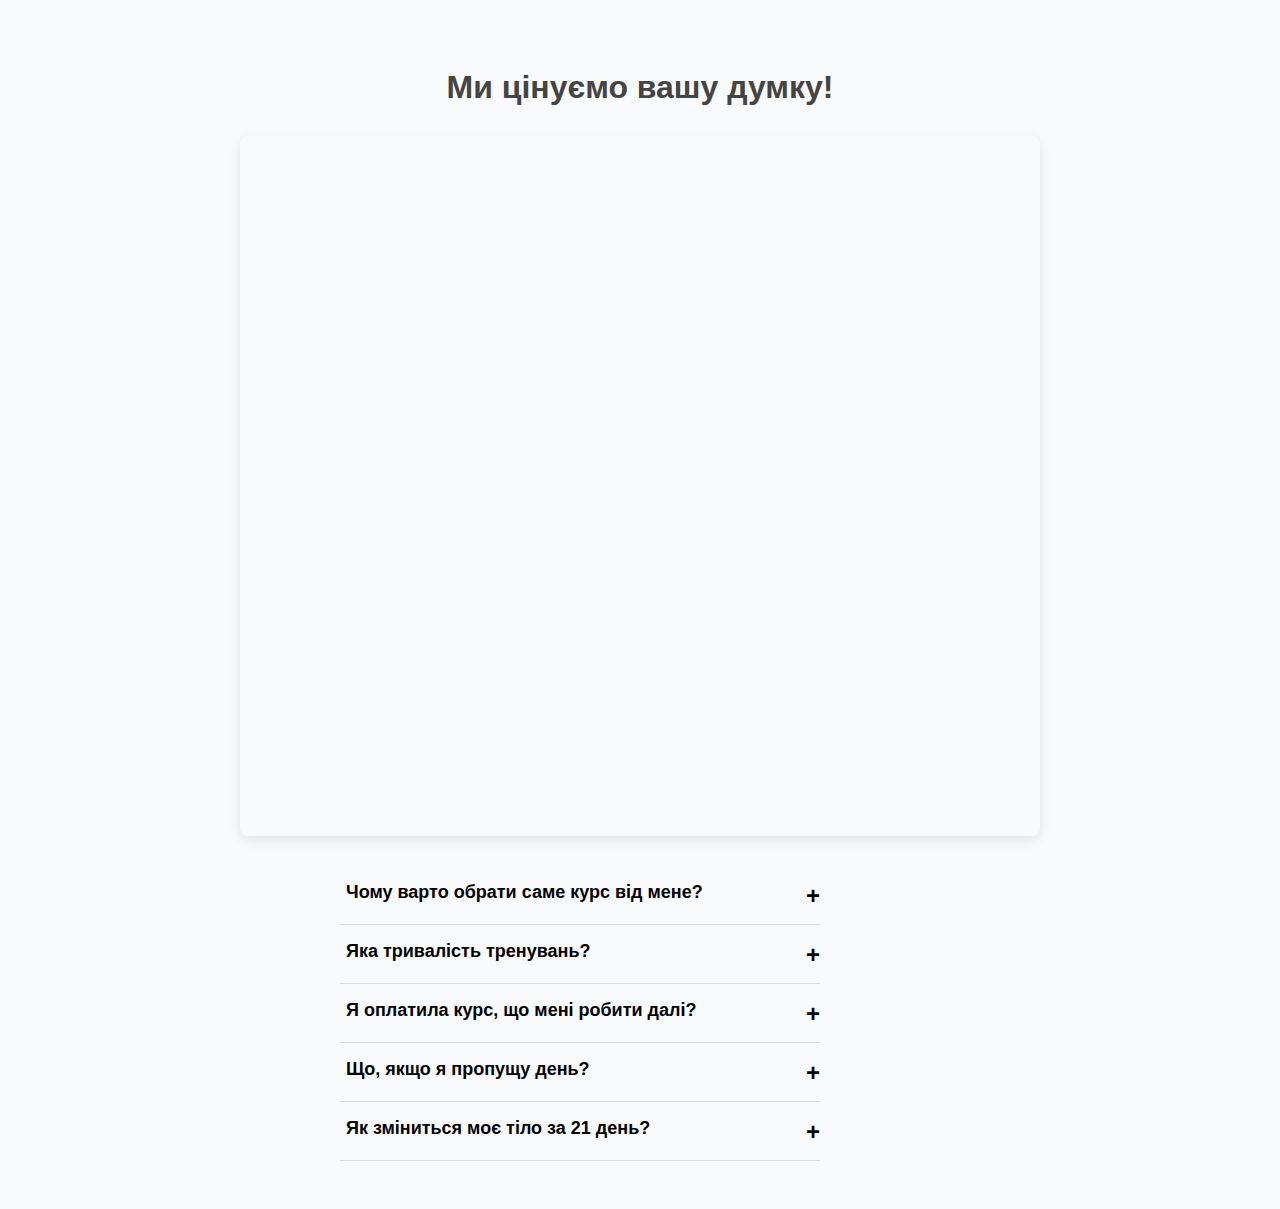
<file: exmple.html>
<!DOCTYPE html>
<html lang="uk">

<head>
    <meta charset="UTF-8">
    <title>Опитування</title>
    <style>
        body {
            font-family: Arial, sans-serif;
            background-color: #f9fafc;
            padding: 40px;
        }

        h1 {
            text-align: center;
            color: #444;
        }

        iframe {
            display: block;
            margin: 30px auto;
            width: 100%;
            max-width: 800px;
            height: 700px;
            border: none;
            border-radius: 8px;
            box-shadow: 0 4px 12px rgba(0, 0, 0, 0.1);
        }

        .faq {
            max-width: 600px;
            margin: 0 auto;
            font-family: sans-serif;
        }

        .faq-item {
            border-bottom: 1px solid #ddd;
            padding: 15px 0;
            width: 80%;
        }

        .faq-question {
            width: 100%;
            background: none;
            border: none;
            font-size: 18px;
            font-weight: bold;
            text-align: left;
            cursor: pointer;
            position: relative;
        }

        .faq-question::after {
            content: '+';
            position: absolute;
            right: 0;
            font-size: 24px;
            transition: transform 0.3s;
        }

        .faq-question.active::after {
            content: '×';
            transform: rotate(90deg);
        }

        .faq-answer {
            max-height: 0;
            overflow: hidden;
            transition: max-height 0.3s ease;
            font-size: 16px;
            padding-top: 5px;
        }

        .faq-question.active+.faq-answer {
            max-height: 900px;
        }
    </style>
</head>

<body>
    <h1>Ми цінуємо вашу думку!</h1>
    <iframe src="https://forms.office.com/Pages/ResponsePage.aspx?id=your-form-id" loading="lazy">
        Завантаження форми…
    </iframe>

    <div class="faq">
        <div class="faq-item">
            <button class="faq-question">Чому варто обрати саме курс від мене?</button>
            <div class="faq-answer">
                <p>Привіт, я @natalii.fit Для мене дуже важливо разом досягти твоїх особистих цілей і змінити твоє життя
                    стійким і довгостроковим чином.</p>
                <p>Ти маєш бути щасливою та задоволеною собою 365 днів на рік.</p>
                <p>Досить сумнівних дієт, міфів про тренування та харчування. Я знаю, як зробити це правильно і тому для
                    тебе не буде практично ніяких обмежень. І я хочу поділитися цими знаннями з тобою! Тільки комфортне
                    харчування без заборон і тренування різної інтенсивності. Насамперед ти маєш зрозуміти, що це
                    потрібно саме тобі і ти готова змінити своє життя на краще. Моя мета, щоб ти після початку участі у
                    курсі не відраховувала кожен день до останнього дня курсу («до свободи»), а щоб ти полюбила себе
                    «нову» і свій «новий покращений спосіб життя». Тому, КОЛИ ЯКЩО НЕ ЗАРАЗ?!
                </p>
                <p>Приєднуйся! І вже за декілька тижнів твоє життя, моральний стан і фізична форма кардинально зміняться!</p>
            </div>
        </div>
        <div class="faq-item">
            <button class="faq-question">Яка тривалість тренувань?</button>
            <div class="faq-answer">
                <p>Відео з тренуванням є як на 5 хвилин, так і на 30 хвилин. Ти зможеш виконати не обхідну тобі кількість кругів тренування, в залежності від твоєї підготовки.</p>
            </div>
        </div>
        <div class="faq-item">
            <button class="faq-question">Я оплатила курс, що мені робити далі?</button>
            <div class="faq-answer">
                <p>Після успішної оплати вам потрібно буде надіслати мені квитанцію з підтвердженням</p>
            </div>
        </div>
        <div class="faq-item">
            <button class="faq-question">Що, якщо я пропущу день?</button>
            <div class="faq-answer">
                <p>Пропустіть це! Почніть нове тренування наступного дня. Ви завжди можете повернутися і зробити це наприкінці, якщо захочете.</p>
            </div>
        </div>
        <div class="faq-item">
            <button class="faq-question">Як зміниться моє тіло за 21 день?</button>
            <div class="faq-answer">
                <p>Кожна людина інша, і тренування проходить по різному неможна з увіреністю сказати що ваше було буде виглядати ось так, але   можна сказати що ваше тіло буде в кращому стані ніж місяць назад</p>
            </div>
        </div>
     
    </div>

</body> 
<script>
    document.querySelectorAll('.faq-question').forEach(button => {
        button.addEventListener('click', () => {
            button.classList.toggle('active');
            const answer = button.nextElementSibling;
            if (button.classList.contains('active')) {
                answer.style.maxHeight = answer.scrollHeight + "px";
            } else {
                answer.style.maxHeight = null;
            }
        });
    });
</script>

</html>
</file>
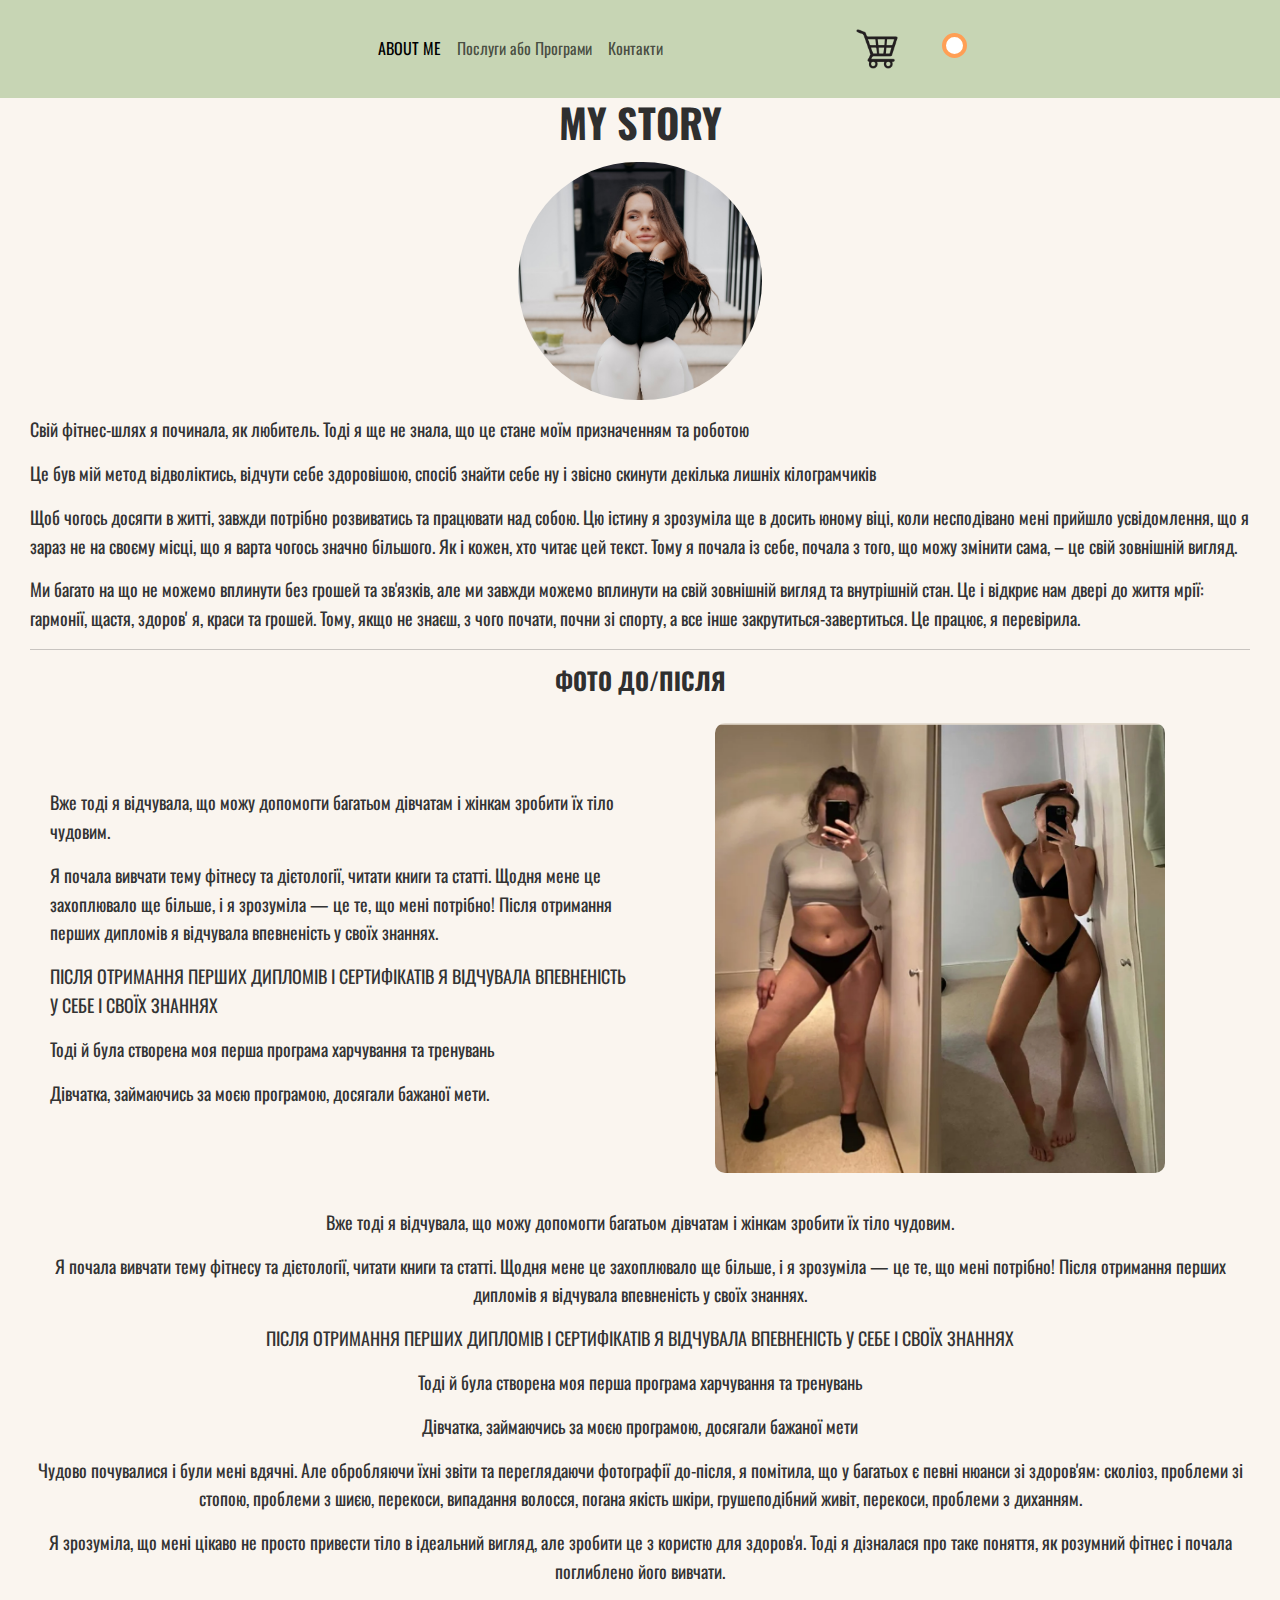
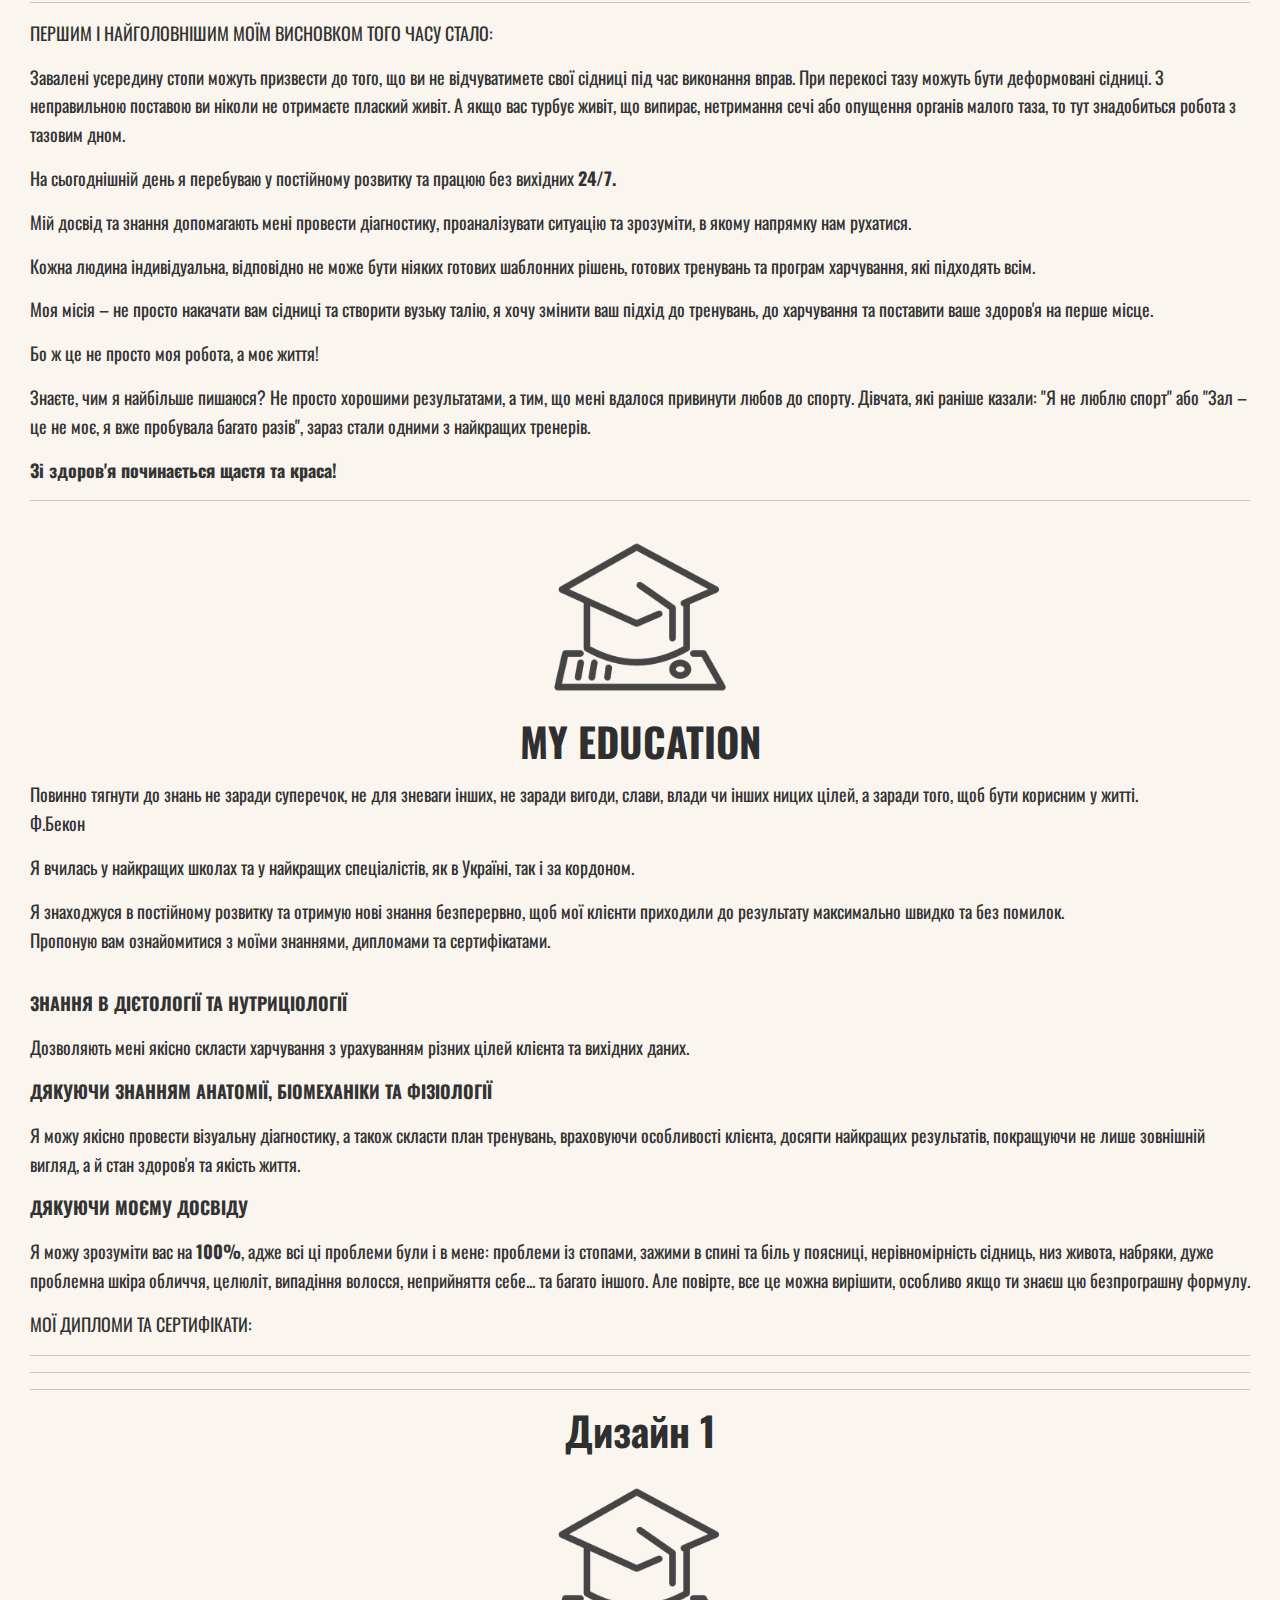
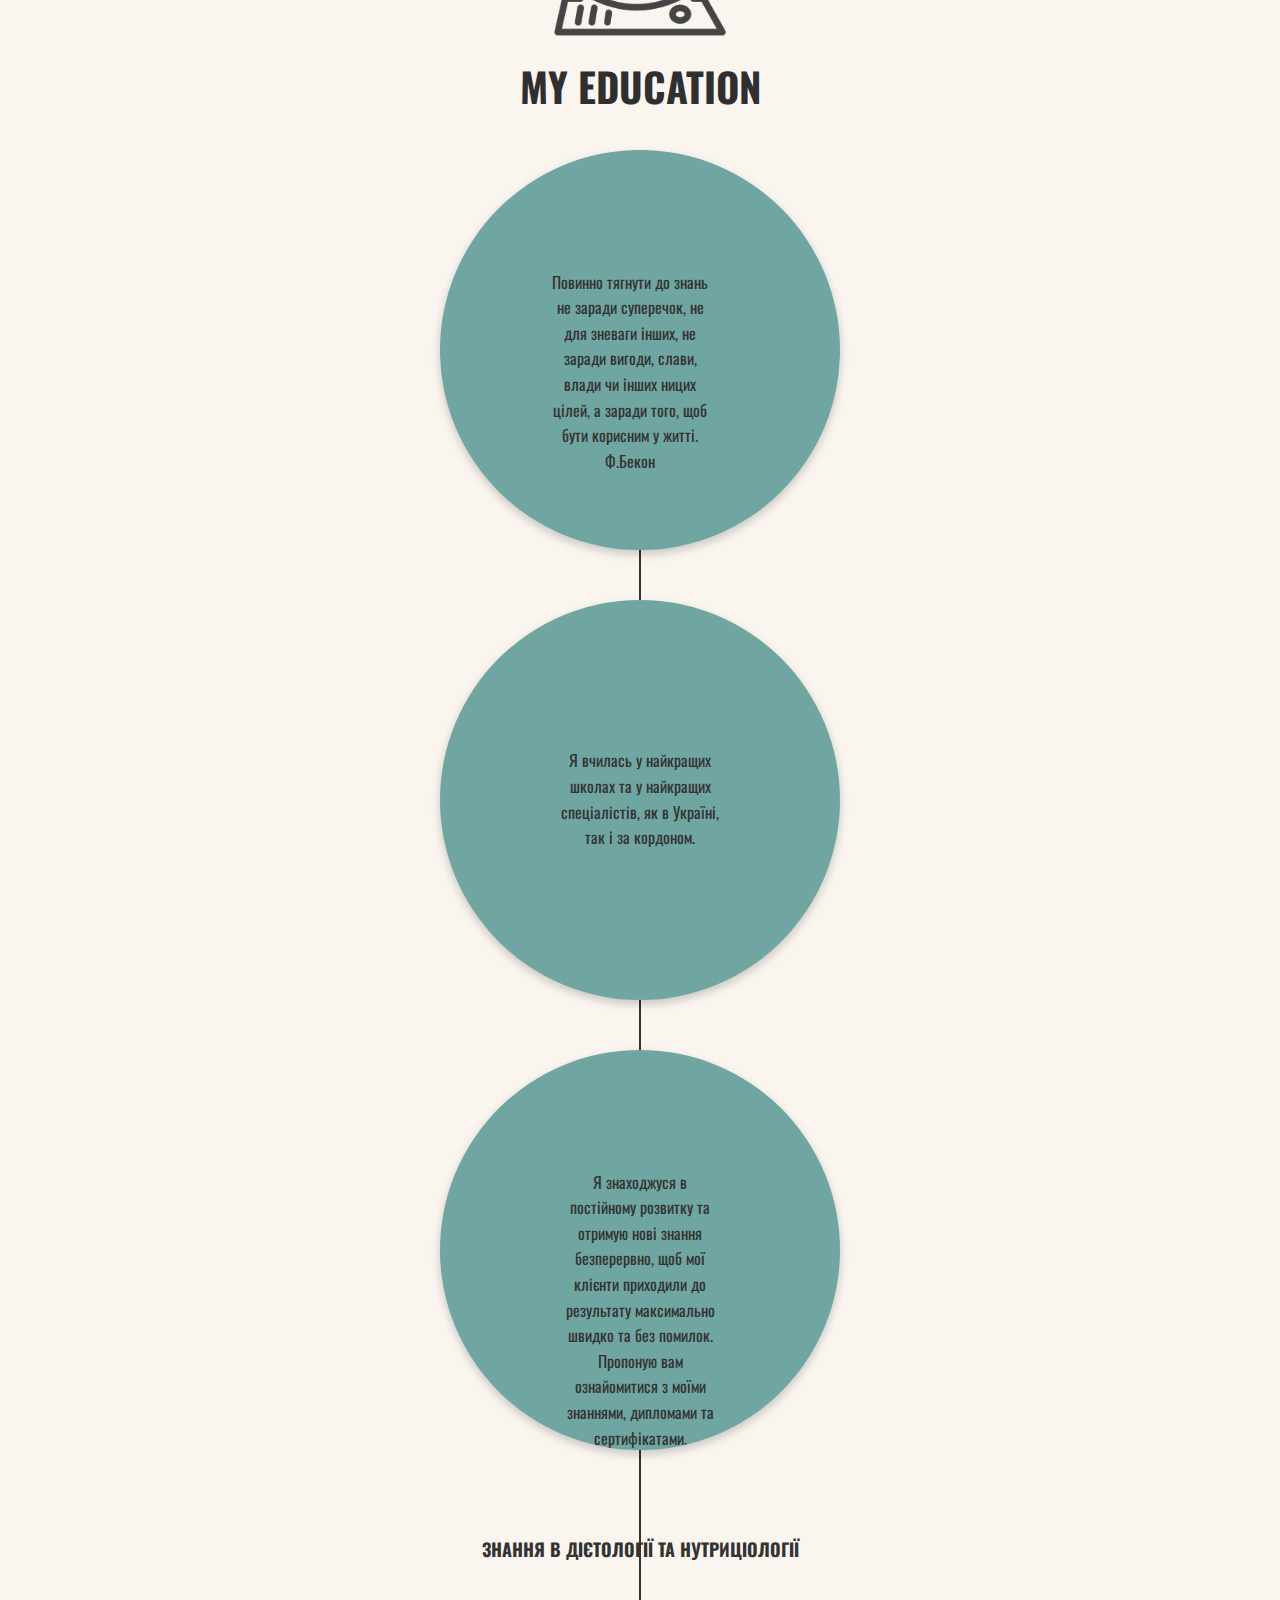
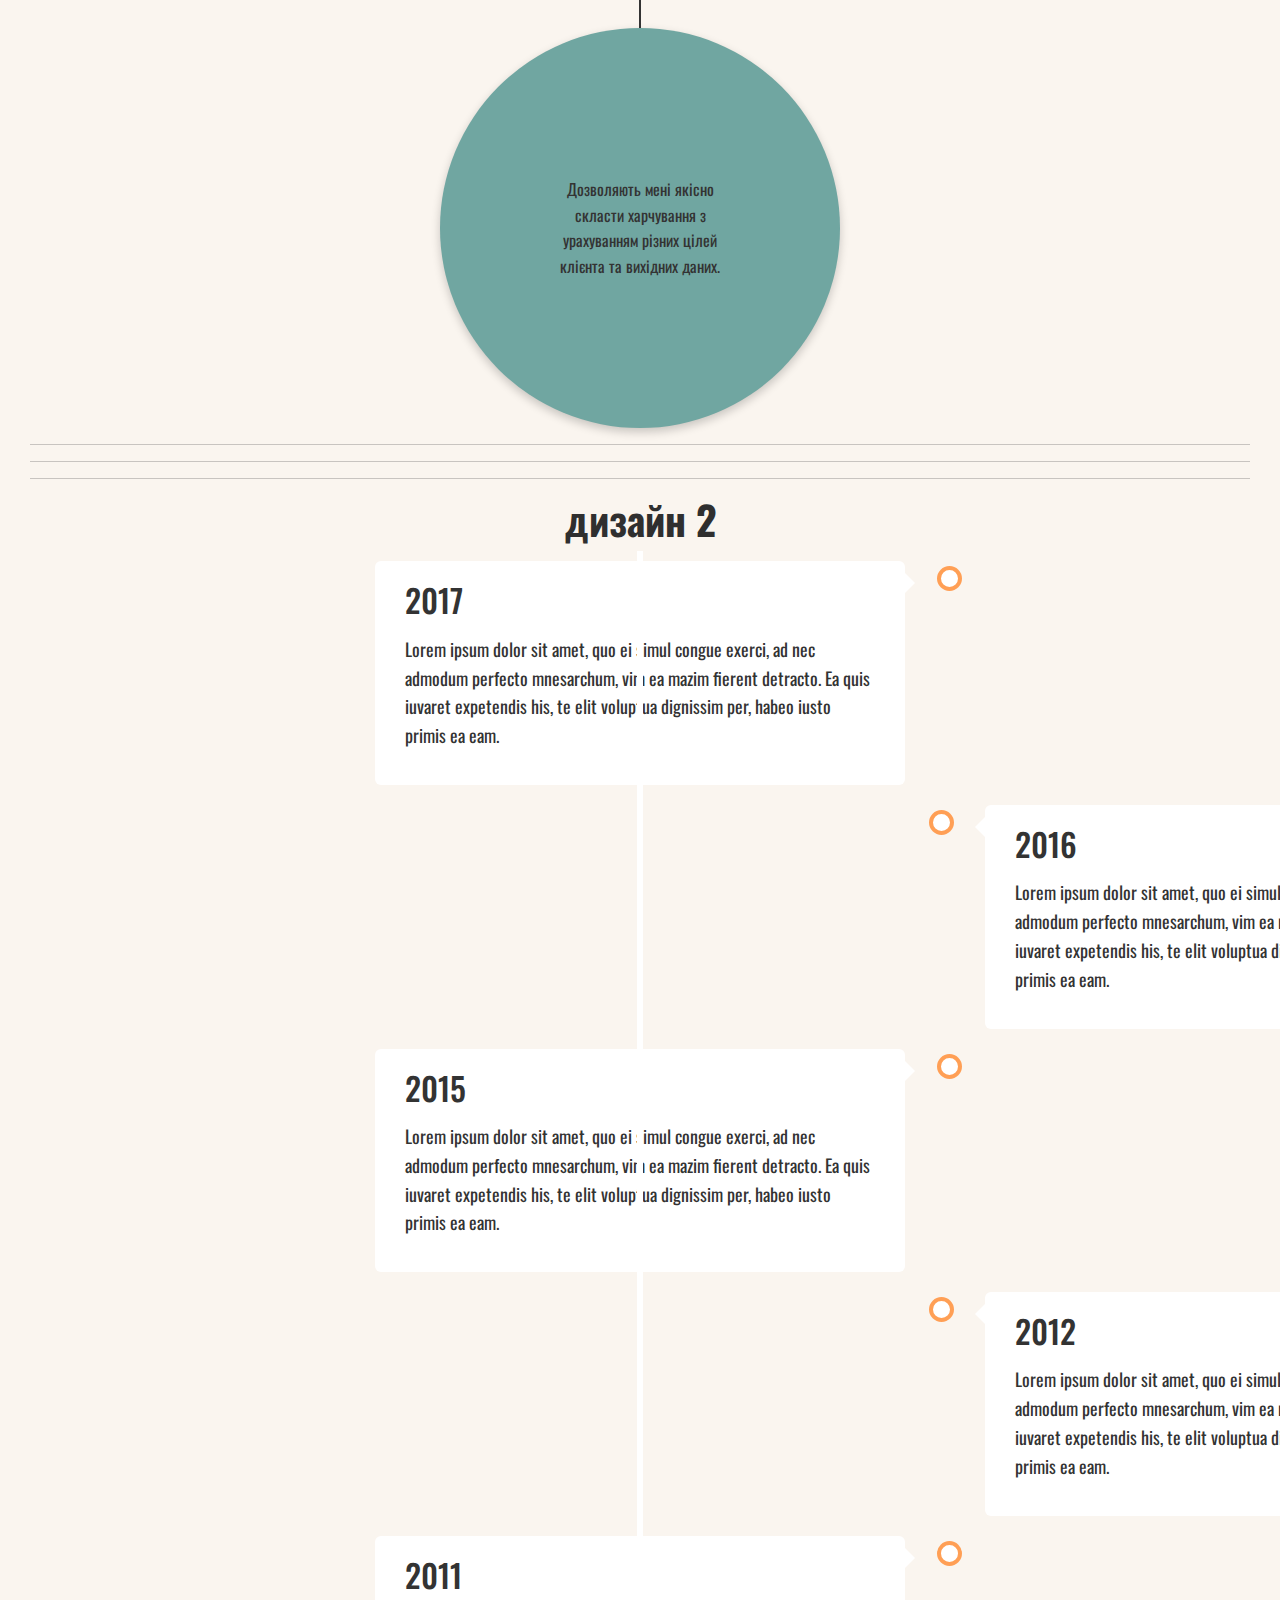
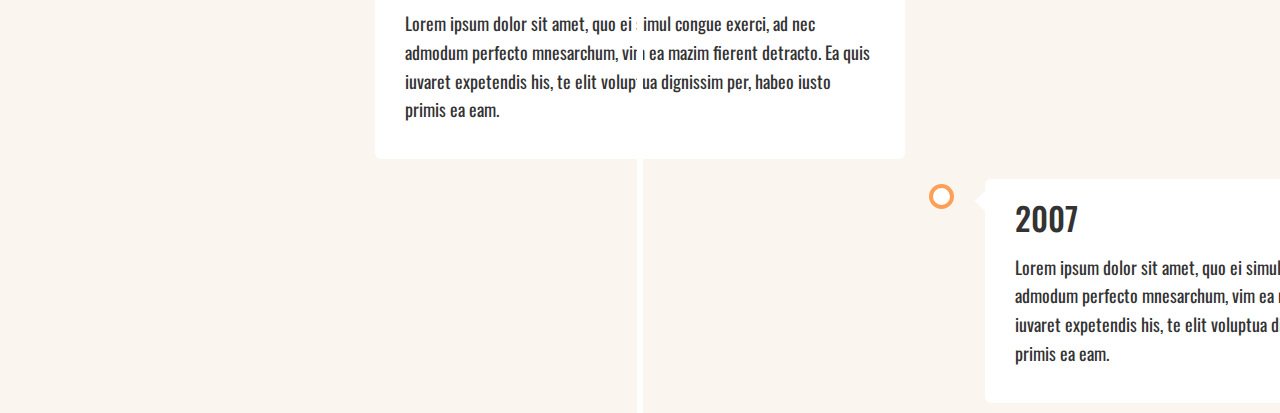
<file: story.html>
<!DOCTYPE html>
<html lang="uk">

<head>
    <meta charset="UTF-8">
    <meta name="viewport" content="width=device-width, initial-scale=1.0">
    <title>Sane Fitness</title>
    <link href="https://fonts.googleapis.com/css2?family=Oswald:wght@200..700&display=swap" rel="stylesheet">
    <link href="https://cdn.jsdelivr.net/npm/bootstrap@5.3.3/dist/css/bootstrap.min.css" rel="stylesheet"
        crossorigin="anonymous">
    <link rel="stylesheet" href="strorystyle.css">
</head>

<body>
    <header>
        <nav class="navbar navbar-expand-lg">
            <div class="container">
                <button class="navbar-toggler" type="button" data-bs-toggle="collapse" data-bs-target="#navbarNav"
                    aria-controls="navbarNav" aria-expanded="false" aria-label="Toggle navigation">
                    <span class="navbar-toggler-icon"></span>
                </button>
                <div class="collapse navbar-collapse" id="navbarNav">
                    <ul class="navbar-nav">
                        <li class="nav-item">
                            <a class="nav-link active" href="index.html">ABOUT ME</a>
                        </li>
                        <li class="nav-item">
                            <a class="nav-link" href="#about">Послуги або Програми</a>
                        </li>
                        <li class="nav-item">
                            <a class="nav-link" href="#contacts">Контакти</a>
                        </li>
                    </ul>
                </div>
                <a href="cart.html">
                    <img class="cart"
                        src="img/shopping-cart-icon-shopping-basket-on-transparent-background-free-png.webp" alt="Cart">
                </a>
            </div>
        </nav>
    </header>

    <main>
        <h1>MY STORY</h1>
        <div class="first-part">
            <img src="img/IMG_3386.JPG" alt="Person-Image" class="img-fluid mt-3 centered-image">
            <p>Свій фітнес-шлях я починала, як любитель. Тоді я ще не знала, що це стане моїм призначенням та роботою
            </p>
            <p>Це був мій метод відволіктись, відчути себе здоровішою, спосіб знайти себе ну і звісно скинути декілька
                лишніх кілограмчиків</p>
            <p>Щоб чогось досягти в житті, завжди потрібно розвиватись та працювати над собою. Цю істину я зрозуміла ще
                в
                досить юному віці, коли несподівано мені прийшло усвідомлення, що я зараз не на своєму місці, що я варта
                чогось значно більшого. Як і кожен, хто читає цей текст. Тому я почала із себе, почала з того, що можу
                змінити сама, – це свій зовнішній вигляд.</p>
            <p>Ми багато на що не можемо вплинути без грошей та зв'язків, але ми завжди можемо вплинути на свій
                зовнішній вигляд та внутрішній стан. Це і відкриє нам двері до життя мрії: гармонії, щастя, здоровʼя,
                краси та
                грошей. Тому, якщо не знаєш, з чого почати, почни зі спорту, а все інше закрутиться-завертиться. Це
                працює, я
                перевірила.</p>
        </div>
        <hr>
        <h4>ФОТО ДО/ПІСЛЯ</h4>

        <div class="content-wrapper">
            <div class="text-content" ">
                <p>Вже тоді я відчувала, що можу допомогти багатьом дівчатам і жінкам зробити їх тіло чудовим.</p>
                <p>Я почала вивчати тему фітнесу та дієтології, читати книги та статті. Щодня мене це захоплювало ще
                    більше, і я зрозуміла — це те, що мені потрібно! Після отримання перших дипломів я відчувала
                    впевненість у своїх знаннях.</p>
                <p>ПІСЛЯ ОТРИМАННЯ ПЕРШИХ ДИПЛОМІВ І СЕРТИФІКАТІВ Я ВІДЧУВАЛА ВПЕВНЕНІСТЬ У СЕБЕ І СВОЇХ ЗНАННЯХ</p>
                <p>Тоді й була створена моя перша програма харчування та тренувань</p>
                <p>Дівчатка, займаючись за моєю програмою, досягали бажаної мети.</p>
            </div>
            <div class=" image-content">
                <img src="img/beefore-after.png" alt="Фото До/Після" class="img-fluid">
            </div>

        </div>

        </div>

        <div class="text-content">
            <p>Вже тоді я відчувала, що можу допомогти багатьом дівчатам і жінкам зробити їх тіло чудовим.</p>
            <p>Я почала вивчати тему фітнесу та дієтології, читати книги та статті. Щодня мене це захоплювало ще більше,
                і я зрозуміла — це те, що мені потрібно! Після отримання перших дипломів я відчувала впевненість у своїх
                знаннях.</p>
            <p>ПІСЛЯ ОТРИМАННЯ ПЕРШИХ ДИПЛОМІВ І СЕРТИФІКАТІВ Я ВІДЧУВАЛА ВПЕВНЕНІСТЬ У СЕБЕ І СВОЇХ ЗНАННЯХ</p>
            <p>Тоді й була створена моя перша програма харчування та тренувань</p>
            <p>Дівчатка, займаючись за моєю програмою, досягали бажаної мети</p>
            <p>Чудово почувалися і були мені вдячні. Але обробляючи їхні звіти та переглядаючи фотографії до-після,
                я помітила, що у багатьох є певні нюанси зі здоров'ям: сколіоз, проблеми зі стопою, проблеми з шиєю,
                перекоси, випадання волосся, погана якість шкіри, грушеподібний живіт, перекоси, проблеми з диханням.
            </p>
            <p>Я зрозуміла, що мені цікаво не просто привести тіло в ідеальний вигляд, але зробити це з користю для
                здоров'я. Тоді я дізналася про таке поняття, як розумний фітнес і почала поглиблено його вивчати.</p>
        </div>

        <hr>

        <div class="last-part">
            <p>ПЕРШИМ І НАЙГОЛОВНІШИМ МОЇМ ВИСНОВКОМ ТОГО ЧАСУ СТАЛО:</p>
            <p>Завалені усередину стопи можуть призвести до того, що ви не відчуватимете свої сідниці під час
                виконання вправ. При перекосі тазу можуть бути деформовані сідниці. З неправильною поставою ви ніколи
                не отримаєте плаский живіт. А якщо вас турбує живіт, що випирає, нетримання сечі або опущення
                органів малого таза, то тут знадобиться робота з тазовим дном.</p>
            <p>На сьогоднішній день я перебуваю у постійному розвитку та працюю без вихідних <strong>24/7.</strong></p>
            <p>Мій досвід та знання допомагають мені провести діагностику, проаналізувати ситуацію та зрозуміти, в
                якому напрямку нам рухатися.</p>
            <p>Кожна людина індивідуальна, відповідно не може бути ніяких готових шаблонних рішень, готових тренувань та
                програм харчування, які підходять всім.</p>

            <p>Моя місія – не просто накачати вам сідниці та створити вузьку талію, я хочу змінити ваш підхід до
                тренувань, до харчування та поставити ваше здоров'я на перше місце.</p>
            <p>Бо ж це не просто моя робота, а моє життя!</p>
            <p>Знаєте, чим я найбільше пишаюся? Не просто хорошими результатами, а тим, що мені вдалося привинути любов
                до спорту. Дівчата, які раніше казали: "Я не люблю спорт" або "Зал – це не моє, я вже пробувала багато
                разів", зараз стали одними з найкращих тренерів.</p>
            <p><strong>Зі здоров'я починається щастя та краса!</strong></p>
        </div>

        <hr>

        <div class="Education">
            <div class="Education-img education-10">
                <img style="height: 200px;" src="img/education-10.png" alt="Education Image">
            </div>
            <h1>MY EDUCATION</h1>
            <p>Повинно тягнути до знань не заради суперечок, не для зневаги інших, не заради вигоди, слави, влади чи
                інших
                ницих цілей, а заради того, щоб бути корисним у житті. <br>Ф.Бекон</p>
            <p>Я вчилась у найкращих школах та у найкращих спеціалістів, як в Україні, так і за кордоном.</p>
            <p>Я знаходжуся в постійному розвитку та отримую нові знання безперервно, щоб мої клієнти приходили до
                результату максимально швидко та без помилок. <br> Пропоную вам ознайомитися з моїми знаннями, дипломами
                та сертифікатами.</p>
            <p style="font-size: large; padding-top: 20px;"><strong>ЗНАННЯ В ДІЄТОЛОГІЇ ТА НУТРИЦІОЛОГІЇ</strong></p>
            <p>Дозволяють мені якісно скласти харчування з урахуванням різних цілей клієнта та вихідних даних.</p>
            <p><strong>ДЯКУЮЧИ ЗНАННЯМ АНАТОМІЇ, БІОМЕХАНІКИ ТА ФІЗІОЛОГІЇ</strong></p>
            <p>Я можу якісно провести візуальну діагностику, а також скласти план тренувань, враховуючи особливості
                клієнта,
                досягти найкращих результатів, покращуючи не лише зовнішній вигляд, а й стан здоров'я та якість життя.
            </p>
            <p><strong>ДЯКУЮЧИ МОЄМУ ДОСВІДУ</strong></p>
            <p>Я можу зрозуміти вас на <strong>100%</strong>, адже всі ці проблеми були і в мене: проблеми із стопами,
                зажими
                в спині та біль у поясниці, нерівномірність сідниць, низ живота, набряки, дуже проблемна шкіра обличчя,
                целюліт, випадіння волосся, неприйняття себе... та багато іншого. Але повірте, все це можна вирішити,
                особливо якщо ти знаєш цю безпрограшну формулу.</p>
            <p>МОЇ ДИПЛОМИ ТА СЕРТИФІКАТИ:</p>
        </div>


        <hr>
        <hr>
        <hr>
        <h1>Дизайн 1</h1>
        <div class="Education-img education-10">
            <img style="height: 200px;" src="img/education-10.png" alt="Education Image">
        </div>
        <h1>MY EDUCATION</h1>
        <div class="circle-container">
            <div class="circle-text">
                <p>Повинно тягнути до знань не заради суперечок, не для зневаги інших, не заради вигоди, слави, влади чи
                    інших
                    ницих цілей, а заради того, щоб бути корисним у житті. <br>Ф.Бекон</p></p>
            </div>
            <div class="circle-text">
                <p>Я вчилась у найкращих школах та у найкращих спеціалістів, як в Україні, так і за кордоном.</p>
            </div>

            <div class="circle-text">
                <p>Я знаходжуся в постійному розвитку та отримую нові знання безперервно, щоб мої клієнти приходили до
                    результату максимально швидко та без помилок. <br> Пропоную вам ознайомитися з моїми знаннями, дипломами
                    та сертифікатами.
                </p>
            </div>
            <p style="font-size: large; padding-top: 20px;"><strong>ЗНАННЯ В ДІЄТОЛОГІЇ ТА НУТРИЦІОЛОГІЇ</strong></p>

         <div class="circle-text">
            <p>
                Дозволяють мені якісно скласти харчування з урахуванням різних цілей клієнта та вихідних даних.
            </p>

         </div>
        </div>

<hr>
<hr>
<hr>
<h1>дизайн 2</h1>
<div class="timeline">
    <div class="container left">
      <div class="content-line">
        <h2>2017</h2>
        <p>Lorem ipsum dolor sit amet, quo ei simul congue exerci, ad nec admodum perfecto mnesarchum, vim ea mazim fierent detracto. Ea quis iuvaret expetendis his, te elit voluptua dignissim per, habeo iusto primis ea eam.</p>
      </div>
    </div>
    <div class="container right">
      <div class="content-line">
        <h2>2016</h2>
        <p>Lorem ipsum dolor sit amet, quo ei simul congue exerci, ad nec admodum perfecto mnesarchum, vim ea mazim fierent detracto. Ea quis iuvaret expetendis his, te elit voluptua dignissim per, habeo iusto primis ea eam.</p>
      </div>
    </div>
    <div class="container left">
      <div class="content-line">
        <h2>2015</h2>
        <p>Lorem ipsum dolor sit amet, quo ei simul congue exerci, ad nec admodum perfecto mnesarchum, vim ea mazim fierent detracto. Ea quis iuvaret expetendis his, te elit voluptua dignissim per, habeo iusto primis ea eam.</p>
      </div>
    </div>
    <div class="container right">
        <div class="content-line">
        <h2>2012</h2>
        <p>Lorem ipsum dolor sit amet, quo ei simul congue exerci, ad nec admodum perfecto mnesarchum, vim ea mazim fierent detracto. Ea quis iuvaret expetendis his, te elit voluptua dignissim per, habeo iusto primis ea eam.</p>
      </div>
    </div>
    <div class="container left">
        <div class="content-line">
        <h2>2011</h2>
        <p>Lorem ipsum dolor sit amet, quo ei simul congue exerci, ad nec admodum perfecto mnesarchum, vim ea mazim fierent detracto. Ea quis iuvaret expetendis his, te elit voluptua dignissim per, habeo iusto primis ea eam.</p>
      </div>
    </div>
    <div class="container right">
      <div class="content-line">
        <h2>2007</h2>
        <p>Lorem ipsum dolor sit amet, quo ei simul congue exerci, ad nec admodum perfecto mnesarchum, vim ea mazim fierent detracto. Ea quis iuvaret expetendis his, te elit voluptua dignissim per, habeo iusto primis ea eam.</p>
      </div>
    </div>
  </div>
  



    </main>
</body>

</html>
</file>
<file: strorystyle.css>
header {
    background-color: #C7D5B4;
    padding: 10px 20px;
}

header img {
    height: 40px;
}


body {
    background-color: #faf5ef;
    font-family: 'Oswald', sans-serif;
    color: #333;
    line-height: 1.6;
}

main {
    padding-left: 30px;
    padding-right: 30px;
}


h1,
h4 {
    font-weight: 700;
    color: #2f2f2f;
    text-align: center;
}

p {
    font-size: 18px;
    margin: 15px 0;


}


.centered-image {
    display: block;
    margin-left: auto;
    margin-right: auto;
    width: 20%;
    height: auto;
    border-radius: 360px;
}


.box-button {
    width: 9em;
    height: 3em;
    border-radius: 30em;
    font-size: 15px;
    font-family: inherit;
    border: none;
    display: flex;
    justify-content: center;
    align-items: center;
    position: relative;
    z-index: 1;
    box-shadow: 6px 6px 12px #c5c5c5, -6px -6px 12px #d9d9d9;
}

.box-button::before {
    content: '';
    width: 0;
    height: 3em;
    border-radius: 30em;
    position: absolute;
    top: 0;
    left: 0;
    background-image: linear-gradient(to right, #0fd850 0%, #f9f047 100%);
    transition: .5s ease;
    display: block;
    z-index: -1;
}

.box-button:hover::before {
    width: 9em;
}


.content-wrapper {
    display: flex;
    justify-content: space-between;
    align-items: center;
    padding: 20px;
}

.content-wrapper .text-content {
    flex: 1;
    text-align: left;
    padding-right: 20px;
}

.image-content {
    flex: 1;
    display: flex;
    justify-content: center;
}

.image-content img {
    width: 450px;
    height: 450px;
    border-radius: 10px;
    display: block;
    margin: 0 auto;
}


education-10 {
    width: 100px;
}

.Education-img {
    text-align: center;
}

h1,
h4 {
    text-align: center;
}

.text-content {
    text-align: center;
}

.centered-image {
    display: block;
    margin-left: auto;
    margin-right: auto;
    width: 20%;
    border-radius: 360px;
}

.circle-container {
    margin-top: 40px;
    display: flex;
    flex-direction: column;
    align-items: center;
    gap: 50px;
    /* Відстань між колами */
    position: relative;
}

.circle-container::before {
    content: '';
    position: absolute;
    top: 0;
    bottom: 0;
    width: 2px;
    background-color: #333;
    /* Колір лінії */
    left: 50%;
    /* Центруємо лінію відносно кружків */
    transform: translateX(-50%);
    z-index: -1;
    /* Лінія під кружками */
}

.circle-text {
    width: 400px;
    height: 400px;
    border-radius: 50%;
    background-color: #70a6a1;
    display: flex;
    justify-content: center;
    align-items: center;
    text-align: center;
    margin: 0 auto;
    box-shadow: 0px 4px 10px rgba(0, 0, 0, 0.2);
    overflow: hidden;
    position: relative;
}

.circle-text p {
    font-size: 16px;
    color: #333;
    padding: 10px;
    margin: 0;
    text-align: center;
    word-break: break-word;
    white-space: normal;
    max-width: 180px;
    max-height: 180px;
    display: -webkit-box;
    -webkit-box-orient: vertical;
}













  /* The actual timeline (the vertical ruler) */
  .timeline {
    position: relative;
    margin: 0 auto;
    text-align: left;

  }
  
  /* The actual timeline (the vertical ruler) */
  .timeline::after {
    content: '';
    position: absolute;
    width: 6px;
    background-color: white;
    top: 0;
    bottom: 0;
    left: 50%;
    margin-left: -3px;
  }
  
  /* Container around content */
  .container {
    padding: 10px 40px;
    position: relative;
    background-color: inherit;
    width: 50%;
  }
  
  /* The circles on the timeline */
  .container::after {
    content: '';
    position: absolute;
    width: 25px;
    height: 25px;
    right: -17px;
    background-color: white;
    border: 4px solid #FF9F55;
    top: 15px;
    border-radius: 50%;
    z-index: 1;
  }
  
  /* Place the container to the left */
  .left {
    left: 0;
  }
  
  /* Place the container to the right */
  .right {
    left: 50%;
  }
  
  /* Add arrows to the left container (pointing right) */
  .left::before {
    content: " ";
    height: 0;
    position: absolute;
    top: 22px;
    width: 0;
    z-index: 1;
    right: 30px;
    border: medium solid white;
    border-width: 10px 0 10px 10px;
    border-color: transparent transparent transparent white;
  }
  
  /* Add arrows to the right container (pointing left) */
  .right::before {
    content: " ";
    height: 0;
    position: absolute;
    top: 22px;
    width: 0;
    z-index: 1;
    left: 30px;
    border: medium solid white;
    border-width: 10px 10px 10px 0;
    border-color: transparent white transparent transparent;
  }
  
  /* Fix the circle for containers on the right side */
  .right::after {
    left: -16px;
  }
  
  /* The actual content */
  .content-line{
    padding: 20px 30px;
    background-color: white;
    position: relative;
    border-radius: 6px;
  }
  
  /* Media queries - Responsive timeline on screens less than 600px wide */
  @media screen and (max-width: 600px) {
    /* Place the timelime to the left */
    .timeline::after {
    left: 31px;
    }
    
    /* Full-width containers */
    .container {
    width: 100%;
    padding-left: 70px;
    padding-right: 25px;
    }
    
    /* Make sure that all arrows are pointing leftwards */
    .container::before {
    left: 60px;
    border: medium solid white;
    border-width: 10px 10px 10px 0;
    border-color: transparent white transparent transparent;
    }
  
    /* Make sure all circles are at the same spot */
    .left::after, .right::after {
    left: 15px;
    }
    
    /* Make all right containers behave like the left ones */
    .right {
    left: 0%;
    }
</file>
